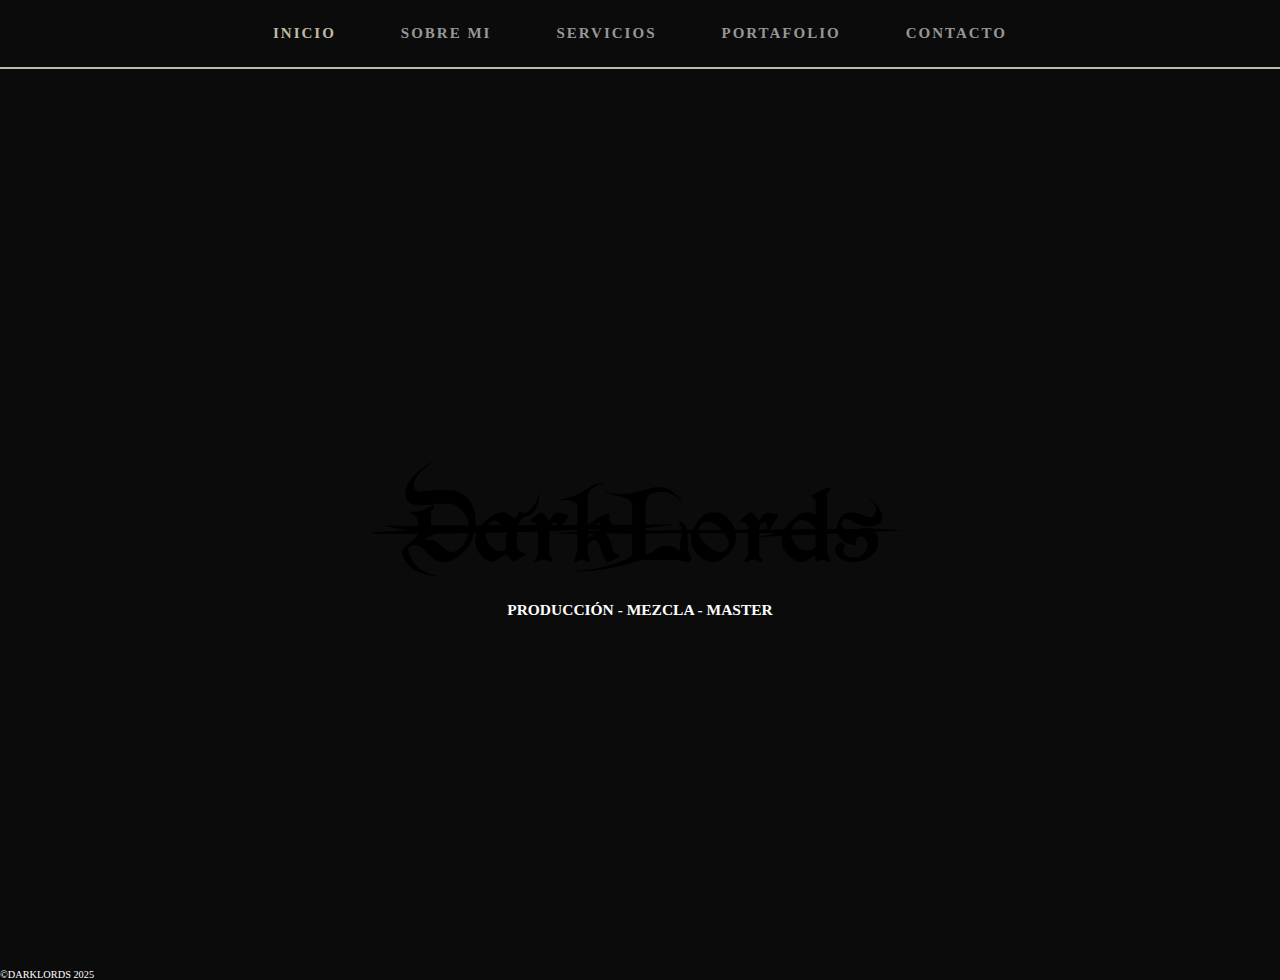
<file: index.html>
<!DOCTYPE html>
<html lang="es">
<head>
  <meta charset="UTF-8">
  <meta name="viewport" content="width=device-width, initial-scale=1.0">
  <title>DARKLORDS</title>
  <link rel="icon" type="image/png" href="icon.png">
  <link rel="stylesheet" href="style.css">
</head>
<body>
  <header class="navbar">
    <nav>
      <ul>
        <li><a href="index.html" class="active">INICIO</a></li>
        <li><a href="sobre.html">SOBRE MI</a></li>
        <li><a href="servicios.html">SERVICIOS</a></li>
        <li><a href="portafolio.html">PORTAFOLIO</a></li>
        <li><a href="contacto.html">CONTACTO</a></li>
      </ul>
    </nav>
  </header>

  <main class="hero">
    <div class="hero-content">
      <img src="negro.png" alt="logo">
      <h2 class="mezcla"> PRODUCCIÓN - MEZCLA - MASTER </h2>
    </div>
  </main>

  <footer>
    <p>&copy;DARKLORDS 2025</p>
  </footer>

</body>
</html>
</file>
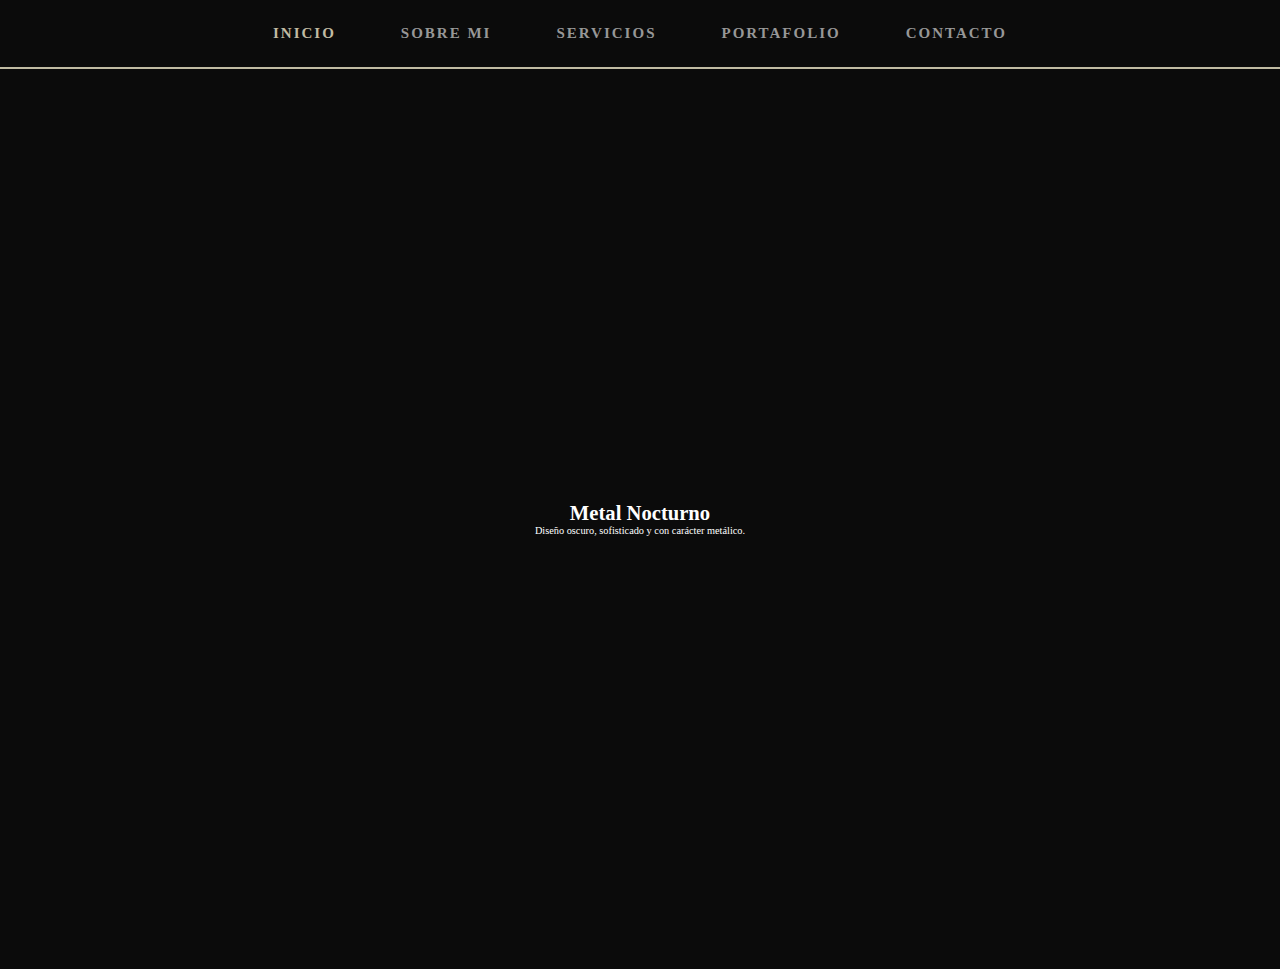
<file: inicio.html>
<!DOCTYPE html>
<html lang="es">
<head>
  <meta charset="UTF-8">
  <meta name="viewport" content="width=device-width, initial-scale=1.0">
  <title>Página Metal</title>
  <link rel="stylesheet" href="style.css">
</head>
<body>
  <header class="navbar">
    <nav>
      <ul>
        <li><a href="inicio.html" class="active">INICIO</a></li>
        <li><a href="sobre.html">SOBRE MI</a></li>
        <li><a href="servicios.html">SERVICIOS</a></li>
        <li><a href="portafolio.html">PORTAFOLIO</a></li>
        <li><a href="contacto.html">CONTACTO</a></li>
      </ul>
    </nav>
  </header>

  <main class="hero">
    <div class="hero-content">
      <h1>Metal Nocturno</h1>
      <p class="subtitle">Diseño oscuro, sofisticado y con carácter metálico.</p>
    </div>
  </main>

</body>
</html>
</file>
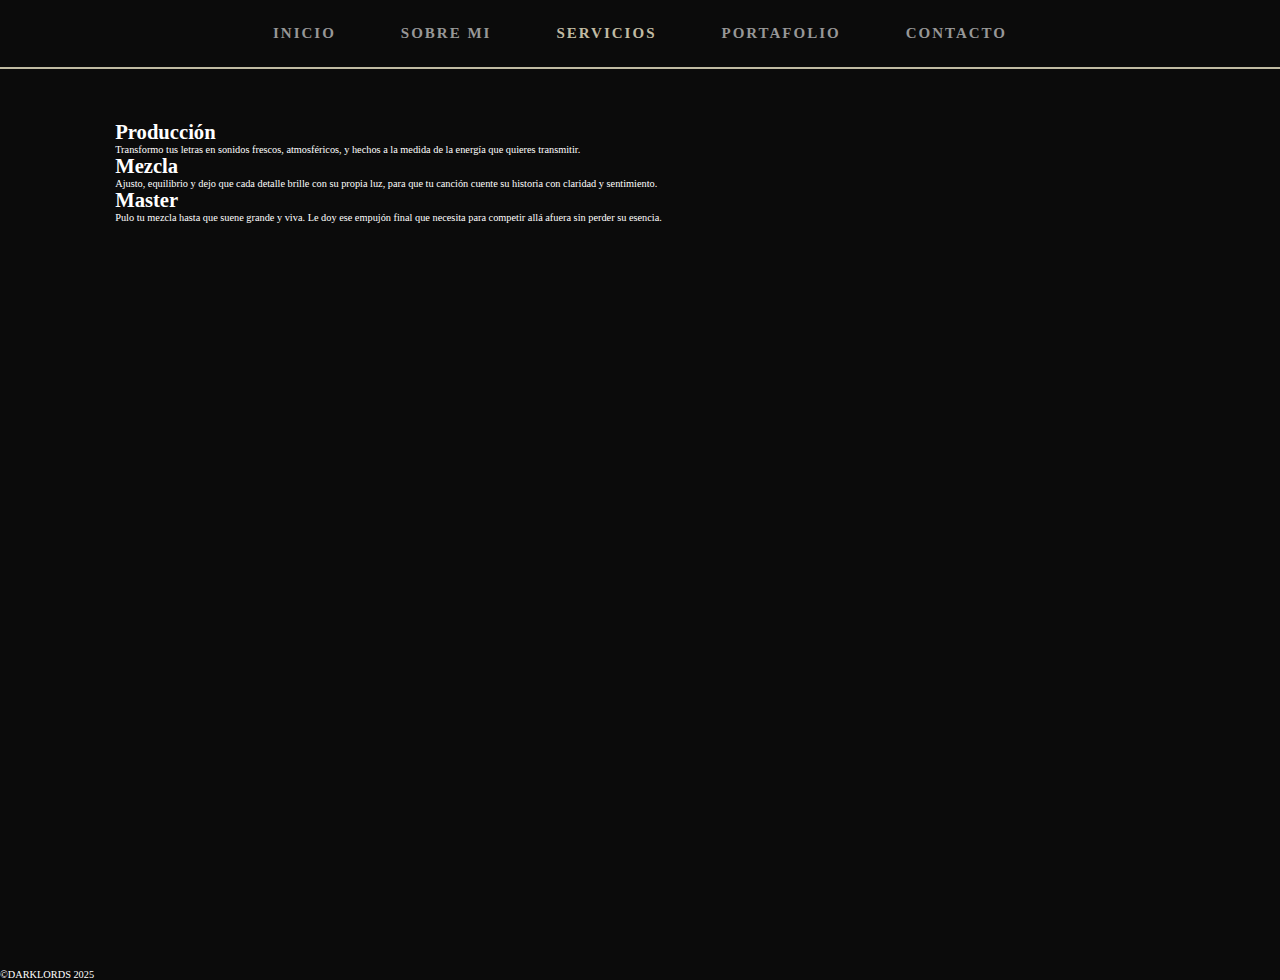
<file: servicios.html>
<!DOCTYPE html>
<html lang="es">
<head>
  <meta charset="UTF-8">
  <meta name="viewport" content="width=device-width, initial-scale=1.0">
  <title>SERVICIOS</title>
  <link rel="icon" type="image/png" href="icon.png">
  <link rel="stylesheet" href="style.css">
</head>
<body>
  <header class="navbar">
    <nav>
      <ul>
        <li><a href="index.html">INICIO</a></li>
        <li><a href="sobre.html">SOBRE MI</a></li>
        <li><a href="servicios.html" class="active">SERVICIOS</a></li>
        <li><a href="portafolio.html">PORTAFOLIO</a></li>
        <li><a href="contacto.html">CONTACTO</a></li>
      </ul>
    </nav>
  </header>

  <section class="back">
    <div class="servicio">
      <h1 class="der">Producción</h1>
      <p class="subtitle">Transformo tus letras en sonidos frescos, atmosféricos, y hechos a la medida de la energía que quieres transmitir.</p>
    </div>

     <div class="servicio">
      <h1 class="izq">Mezcla</h1>
      <p class="subtitle">Ajusto, equilibrio y dejo que cada detalle brille con su propia luz, para que tu canción cuente su historia con claridad y sentimiento.</p>
    </div>

     <div class="servicio">
      <h1 class="der">Master</h1>
      <p class="subtitle">Pulo tu mezcla hasta que suene grande y viva. Le doy ese empujón final que necesita para competir allá afuera sin perder su esencia.</p>
    </div>
  </section>

  <footer>
    <p>&copy;DARKLORDS 2025</p>
  </footer>

</body>
</html>
</file>
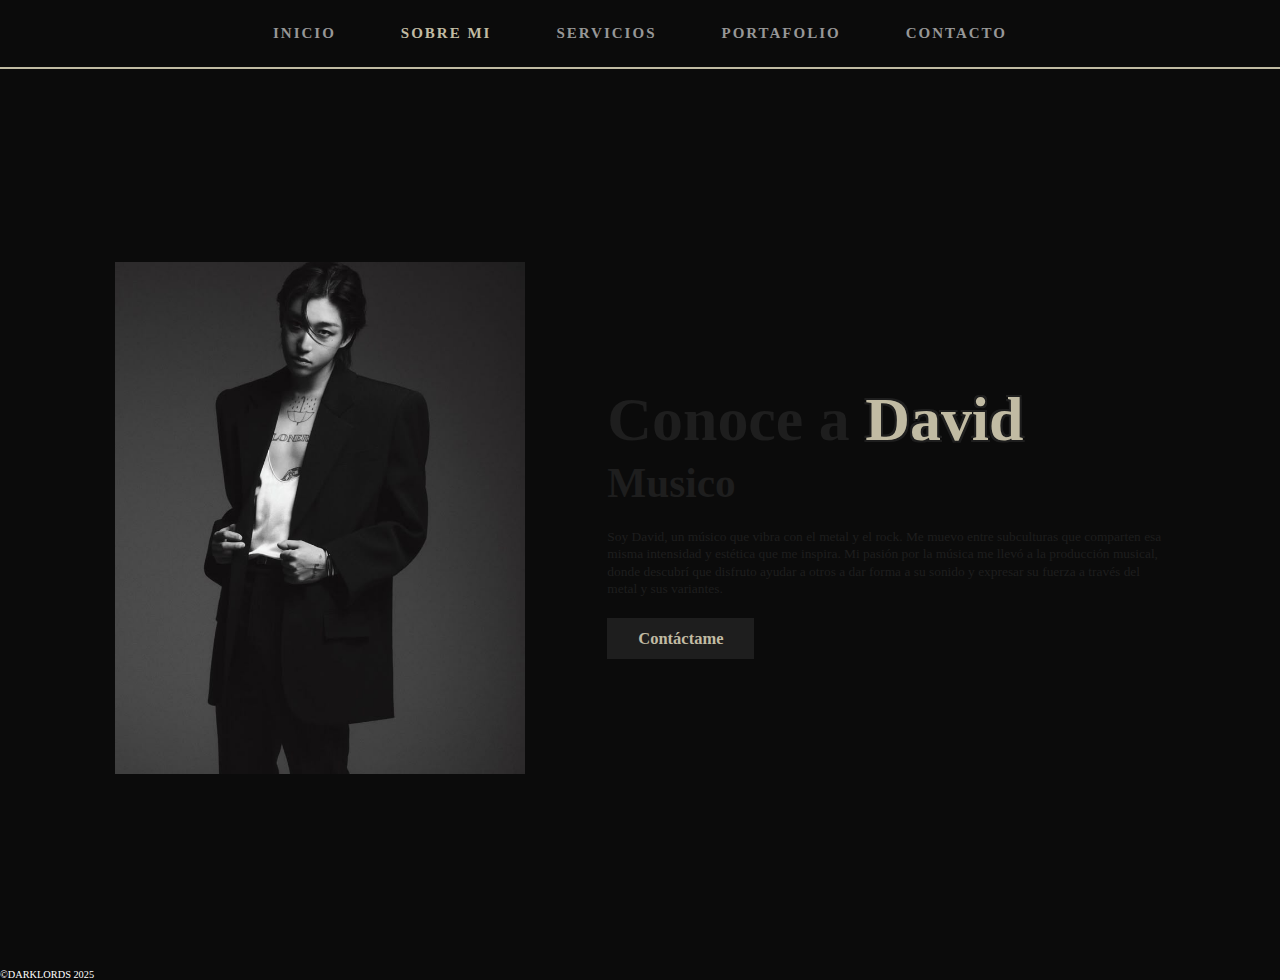
<file: sobre.html>
<!DOCTYPE html>
<html lang="es">
<head>
  <meta charset="UTF-8">
  <meta name="viewport" content="width=device-width, initial-scale=1.0">
  <title>SOBRE MI</title>
  <link rel="icon" type="image/png" href="icon.png">
  <link rel="stylesheet" href="style.css">
</head>
<body>
  <header class="navbar">
    <nav>
      <ul>
        <li><a href="index.html">INICIO</a></li>
        <li><a href="sobre.html" class="active">SOBRE MI</a></li>
        <li><a href="servicios.html">SERVICIOS</a></li>
        <li><a href="portafolio.html">PORTAFOLIO</a></li>
        <li><a href="contacto.html">CONTACTO</a></li>
      </ul>
    </nav>
  </header>

  <section class="me">
    <div class="me-image">
      <img src="photo.jpg" alt="img">
    </div>

    <div class="me-content">
      <h1>Conoce a <span>David</span></h1>
      <h3>Musico</h3>
      <p>Soy David, un músico que vibra con el metal y el rock. Me muevo entre subculturas que comparten esa misma intensidad y estética que me inspira. Mi pasión por la música me llevó a la producción musical, donde descubrí que disfruto ayudar a otros a dar forma a su sonido y expresar su fuerza a través del metal y sus variantes.</p>
      <a href="contacto.html" class="btn">Contáctame</a>
    </section>

  <footer>
    <p>&copy;DARKLORDS 2025</p>
  </footer></body>
</html>
</file>
<file: style.css>
/* ------------------------- */
/*        ESTILO GENERAL     */
/* ------------------------- */

*{
  margin: 0;
  padding: 0;
  box-sizing: border-box;
  text-decoration: none;
  border: none;
  outline: none;
  font-family: 'Times New Roman', serif;
}

html{
  font-size: 64.5%;
}

body{
  width: 100%;
  height: 100vh;
  overflow-x: hidden;
  background-color: #0b0b0b;
  color: white;

}


/* ------------------------- */
/*          NAVBAR           */
/* ------------------------- */

.navbar {
  position: static;
  background: transparent;
  padding: 25px 0;
  border-bottom: 2px solid #C1BBA3;
  text-align: center;
}

.navbar ul {
  list-style: none;
  margin: 0;
  padding: 0;
  display: inline-flex;
  gap: 65px;
}

.navbar a {
  text-decoration: none;
  color: #979797;
  font-size: 15px;
  letter-spacing: 2px;
  font-weight: bold;
  transition: 0.3s;
}

.navbar a:hover,
.navbar .active {
  color: #C1BBA3;
}

/* ------------------------- */
/*        section  */
/* ------------------------- */

section{
  min-height: 100vh;
  padding: 5rem 9% 5rem;
}

/* ------------------------- */
/*        background  */
/* ------------------------- */

.back{
  background-image: url(https://shop-hellsheadbangers.com/images/2015sitedesign/ripped-background.gif);
  background-position: center;
  background-repeat: repeat;
}

/* ------------------------- */
/*        Inicio  */
/* ------------------------- */

.hero{
  display: flex;
  justify-content: center;
  align-items: center;
  text-align: center;
  height: 100vh;
  background-image: url(https://www.darkdescentrecords.com/shop/media/Phobocosm-Gateway-scaled.jpg);
  background-position: center;
  background-repeat: no-repeat;
  background-size: cover;
}

/* ------------------------- */
/*        Sobre mi  */
/* ------------------------- */

.me{
 display: flex;
 justify-content: center;
 align-items: center;
 gap: 8rem;
 background-image: url(https://shop-hellsheadbangers.com/images/2015sitedesign/ripped-background.gif);
 background-position: center;
 background-repeat: repeat;
}

.me .me-content h1{
  font-size: 6rem;
  font-weight: 700;
  line-height: 1.3;
  color: #1E1E1E;
}

span{
  color: #C1BBA3;
   text-shadow: 
        2px 2px 0 #1E1E1E,
        -2px 2px 0 #1E1E1E, 
        2px -2px 0 #1E1E1E, 
        -2px -2px 0 #1E1E1E;
      }

.me .me-content h3{
  font-size: 4rem;
  margin-bottom: 1rem;
  font-weight: 700; 
  color: #1E1E1E; 
}

.me .me-content p{
  font-size: 1.3rem;
  color: #1E1E1E;
  margin-top: 2rem;
  line-height: 1.3;
}

.me-image img{
  position: relative;
  width: 32vw;
  box-shadow: 0 0 25px solid #A0805A;
  cursor: pointer;
  transition: 0.2s linear;
}

.btn{
  display: inline-block;
  background-color: #1E1E1E;
  color: #C1BBA3;
  padding: 1rem 3rem;
  font-size: 1.6rem;
  margin-top: 2rem;
  font-weight: 600;
  transition: 0.3s ease;
  cursor: pointer;
}

btn:hover{
  transform: scale3d(1.03);
  background-color: #979797;
  color: #A0805A;
  box-shadow: 0 0 25px #979797;
}
</file>
